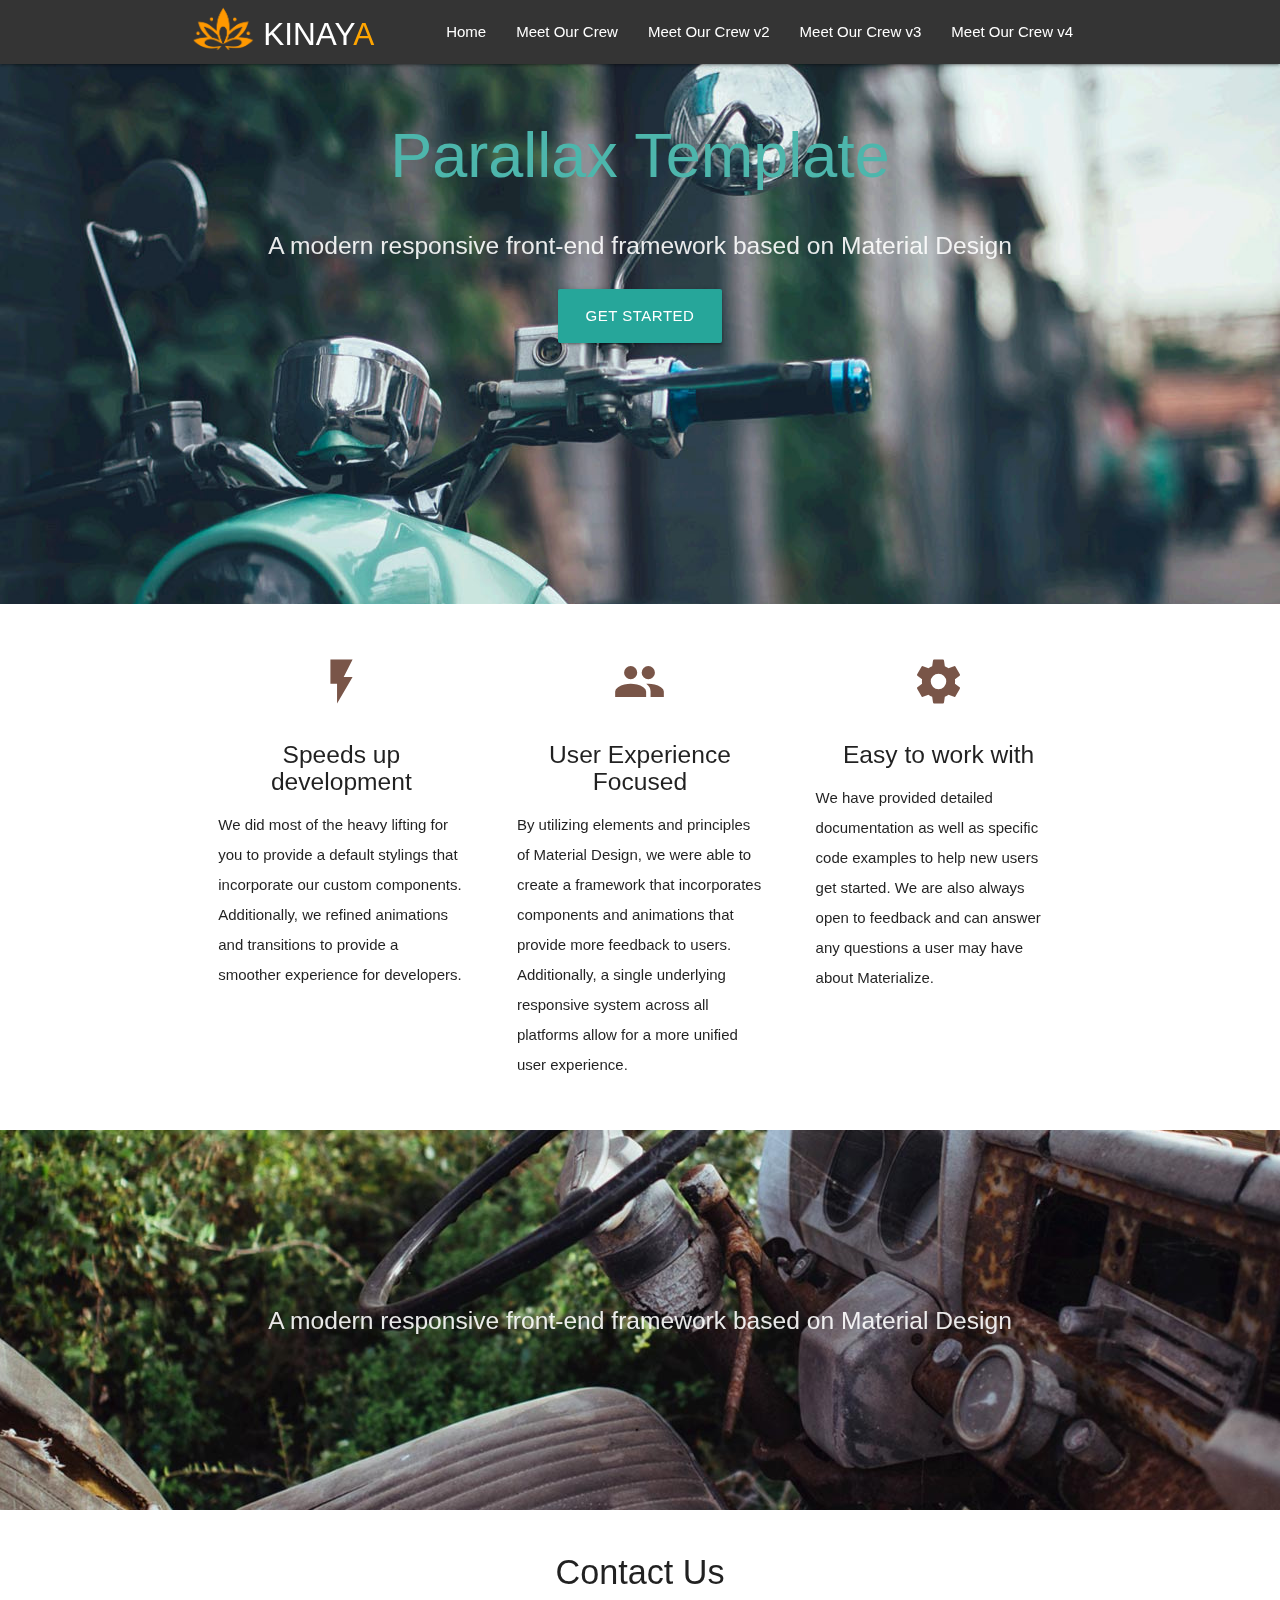
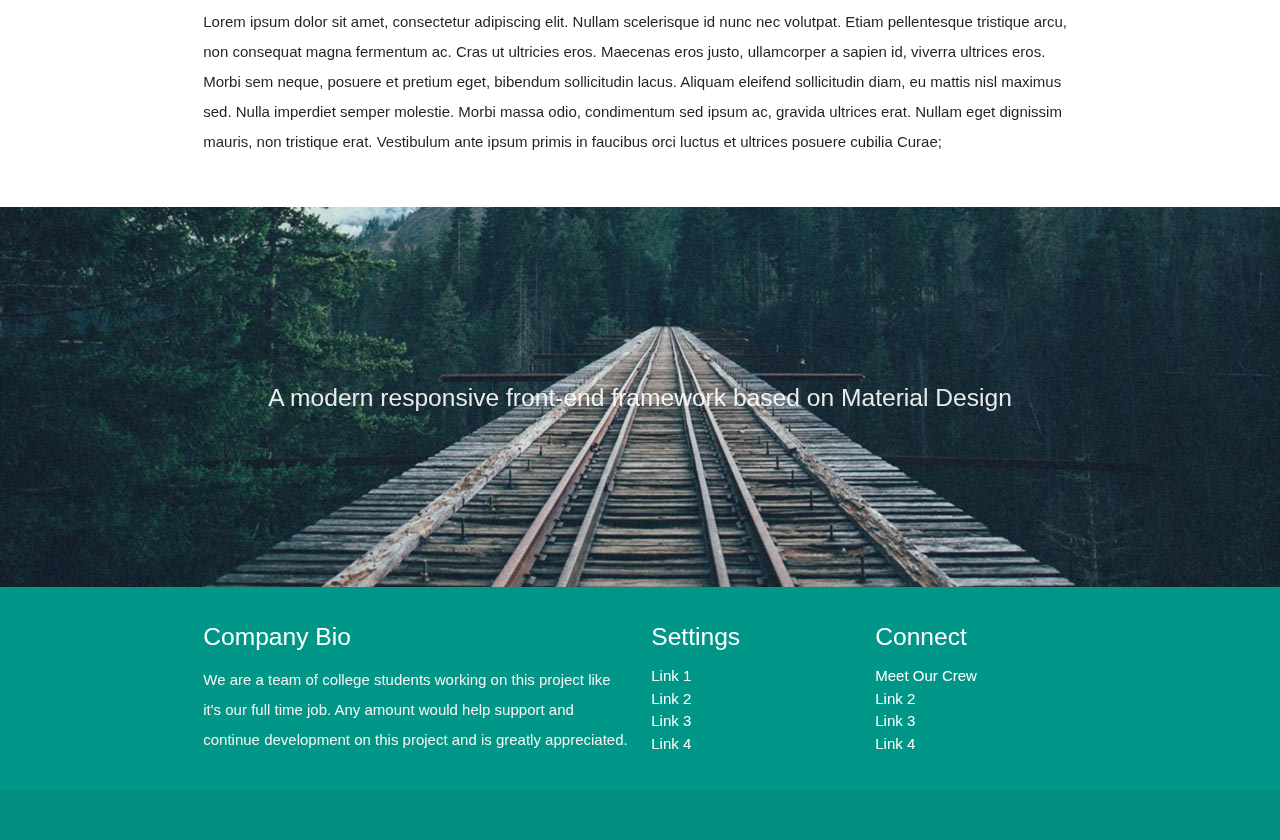
<file: index.html>
<!DOCTYPE html>
<html lang="en">
  <head>
    <meta http-equiv="Content-Type" content="text/html; charset=UTF-8" />
    <meta name="viewport" content="width=device-width, initial-scale=1" />
    <title>Parallax Template - Materialize</title>

    <!-- CSS  -->
    <link href="https://fonts.googleapis.com/icon?family=Material+Icons" rel="stylesheet" />
    <link href="css/materialize.css" type="text/css" rel="stylesheet" media="screen,projection" />
    <link href="css/style.css" type="text/css" rel="stylesheet" media="screen,projection" />
  </head>
  <body>
    
    <nav class="colorNav" role="navigation">
      <div class="nav-wrapper container">
        <a id="logo-container" href="./index.html" class="brand-logo">
          <img class="logo-img" src="./img/[COPY2_ID]_LOGO+TEKS.png" alt="Kinaya Prima Logo" />
          <span class="brand-name">KINAY<span class="text-orange">A</span></span>
        </a>
        <ul class="right hide-on-med-and-down">
          <li><a href="./index.html" class="text-primary">Home</a></li>
          <li><a href="./meet_our_crew.html" class="text-primary">Meet Our Crew</a></li>
          <li><a href="./meet_our_crew_v2.html" class="text-primary">Meet Our Crew v2</a></li>
          <li><a href="./meet_our_crew_v3.html" class="text-primary">Meet Our Crew v3</a></li>
          <li><a href="./meet_our_crew_v4.html" class="text-primary">Meet Our Crew v4</a></li>
        </ul>

        <ul id="nav-mobile" class="sidenav">
          <li><a href="./index.html">Home</a></li>
          <li><a href="./meet_our_crew.html">Meet Our Crew</a></li>
          <li><a href="./meet_our_crew_v2.html">Meet Our Crew v2</a></li>
          <li><a href="./meet_our_crew_v3.html">Meet Our Crew v3</a></li>
          <li><a href="./meet_our_crew_v4.html">Meet Our Crew v4</a></li>
        </ul>
        <a href="#" data-target="nav-mobile" class="sidenav-trigger"><i class="material-icons">menu</i></a>
      </div>
    </nav>

    <div id="index-banner" class="parallax-container tambahHeight">
      <div class="section no-pad-bot">
        <div class="container">
          <br /><br />
          <h1 class="header center teal-text text-lighten-2">Parallax Template</h1>
          <div class="row center">
            <h5 class="header col s12 light">A modern responsive front-end framework based on Material Design</h5>
          </div>
          <div class="row center">
            <a href="http://materializecss.com/getting-started.html" id="download-button" class="btn-large waves-effect waves-light teal lighten-1">Get Started</a>
          </div>
          <br /><br />
        </div>
      </div>
      <div class="parallax"><img class="ubahHeroImageSpin" src="background1.jpg" alt="Unsplashed background img 1" /></div>
    </div>

    <div class="container">
      <div class="section">
        <!--   Icon Section   -->
        <div class="row">
          <div class="col s12 m4">
            <div class="icon-block">
              <h2 class="center brown-text"><i class="material-icons">flash_on</i></h2>
              <h5 class="center">Speeds up development</h5>

              <p class="light">
                We did most of the heavy lifting for you to provide a default stylings that incorporate our custom components. Additionally, we refined animations and transitions to provide a smoother experience for developers.
              </p>
            </div>
          </div>

          <div class="col s12 m4">
            <div class="icon-block">
              <h2 class="center brown-text"><i class="material-icons">group</i></h2>
              <h5 class="center">User Experience Focused</h5>

              <p class="light">
                By utilizing elements and principles of Material Design, we were able to create a framework that incorporates components and animations that provide more feedback to users. Additionally, a single underlying responsive system
                across all platforms allow for a more unified user experience.
              </p>
            </div>
          </div>

          <div class="col s12 m4">
            <div class="icon-block">
              <h2 class="center brown-text"><i class="material-icons">settings</i></h2>
              <h5 class="center">Easy to work with</h5>

              <p class="light">We have provided detailed documentation as well as specific code examples to help new users get started. We are also always open to feedback and can answer any questions a user may have about Materialize.</p>
            </div>
          </div>
        </div>
      </div>
    </div>

    <div class="parallax-container valign-wrapper">
      <div class="section no-pad-bot">
        <div class="container">
          <div class="row center">
            <h5 class="header col s12 light">A modern responsive front-end framework based on Material Design</h5>
          </div>
        </div>
      </div>
      <div class="parallax"><img src="background2.jpg" alt="Unsplashed background img 2" /></div>
    </div>

    <div class="container">
      <div class="section">
        <div class="row">
          <div class="col s12 center">
            <h3><i class="mdi-content-send brown-text"></i></h3>
            <h4>Contact Us</h4>
            <p class="left-align light">
              Lorem ipsum dolor sit amet, consectetur adipiscing elit. Nullam scelerisque id nunc nec volutpat. Etiam pellentesque tristique arcu, non consequat magna fermentum ac. Cras ut ultricies eros. Maecenas eros justo, ullamcorper a
              sapien id, viverra ultrices eros. Morbi sem neque, posuere et pretium eget, bibendum sollicitudin lacus. Aliquam eleifend sollicitudin diam, eu mattis nisl maximus sed. Nulla imperdiet semper molestie. Morbi massa odio,
              condimentum sed ipsum ac, gravida ultrices erat. Nullam eget dignissim mauris, non tristique erat. Vestibulum ante ipsum primis in faucibus orci luctus et ultrices posuere cubilia Curae;
            </p>
          </div>
        </div>
      </div>
    </div>

    <div class="parallax-container valign-wrapper">
      <div class="section no-pad-bot">
        <div class="container">
          <div class="row center">
            <h5 class="header col s12 light">A modern responsive front-end framework based on Material Design</h5>
          </div>
        </div>
      </div>
      <div class="parallax"><img src="background3.jpg" alt="Unsplashed background img 3" /></div>
    </div>

    <footer class="page-footer teal">
      <div class="container">
        <div class="row">
          <div class="col l6 s12">
            <h5 class="white-text">Company Bio</h5>
            <p class="grey-text text-lighten-4">We are a team of college students working on this project like it's our full time job. Any amount would help support and continue development on this project and is greatly appreciated.</p>
          </div>
          <div class="col l3 s12">
            <h5 class="white-text">Settings</h5>
            <ul>
              <li><a class="white-text" href="#!">Link 1</a></li>
              <li><a class="white-text" href="#!">Link 2</a></li>
              <li><a class="white-text" href="#!">Link 3</a></li>
              <li><a class="white-text" href="#!">Link 4</a></li>
            </ul>
          </div>
          <div class="col l3 s12">
            <h5 class="white-text">Connect</h5>
            <ul>
              <li><a class="white-text" href="./meet_our_crew.html">Meet Our Crew</a></li>
              <li><a class="white-text" href="#!">Link 2</a></li>
              <li><a class="white-text" href="#!">Link 3</a></li>
              <li><a class="white-text" href="#!">Link 4</a></li>
            </ul>
          </div>
        </div>
      </div>
      <div class="footer-copyright">
        <div class="container"></div>
      </div>
    </footer>

    <!--  Scripts-->
    <script src="https://code.jquery.com/jquery-2.1.1.min.js"></script>
    <script src="js/materialize.js"></script>
    <script src="js/init.js"></script>
    <script src="js/index.js"></script>
  </body>
</html>
</file>
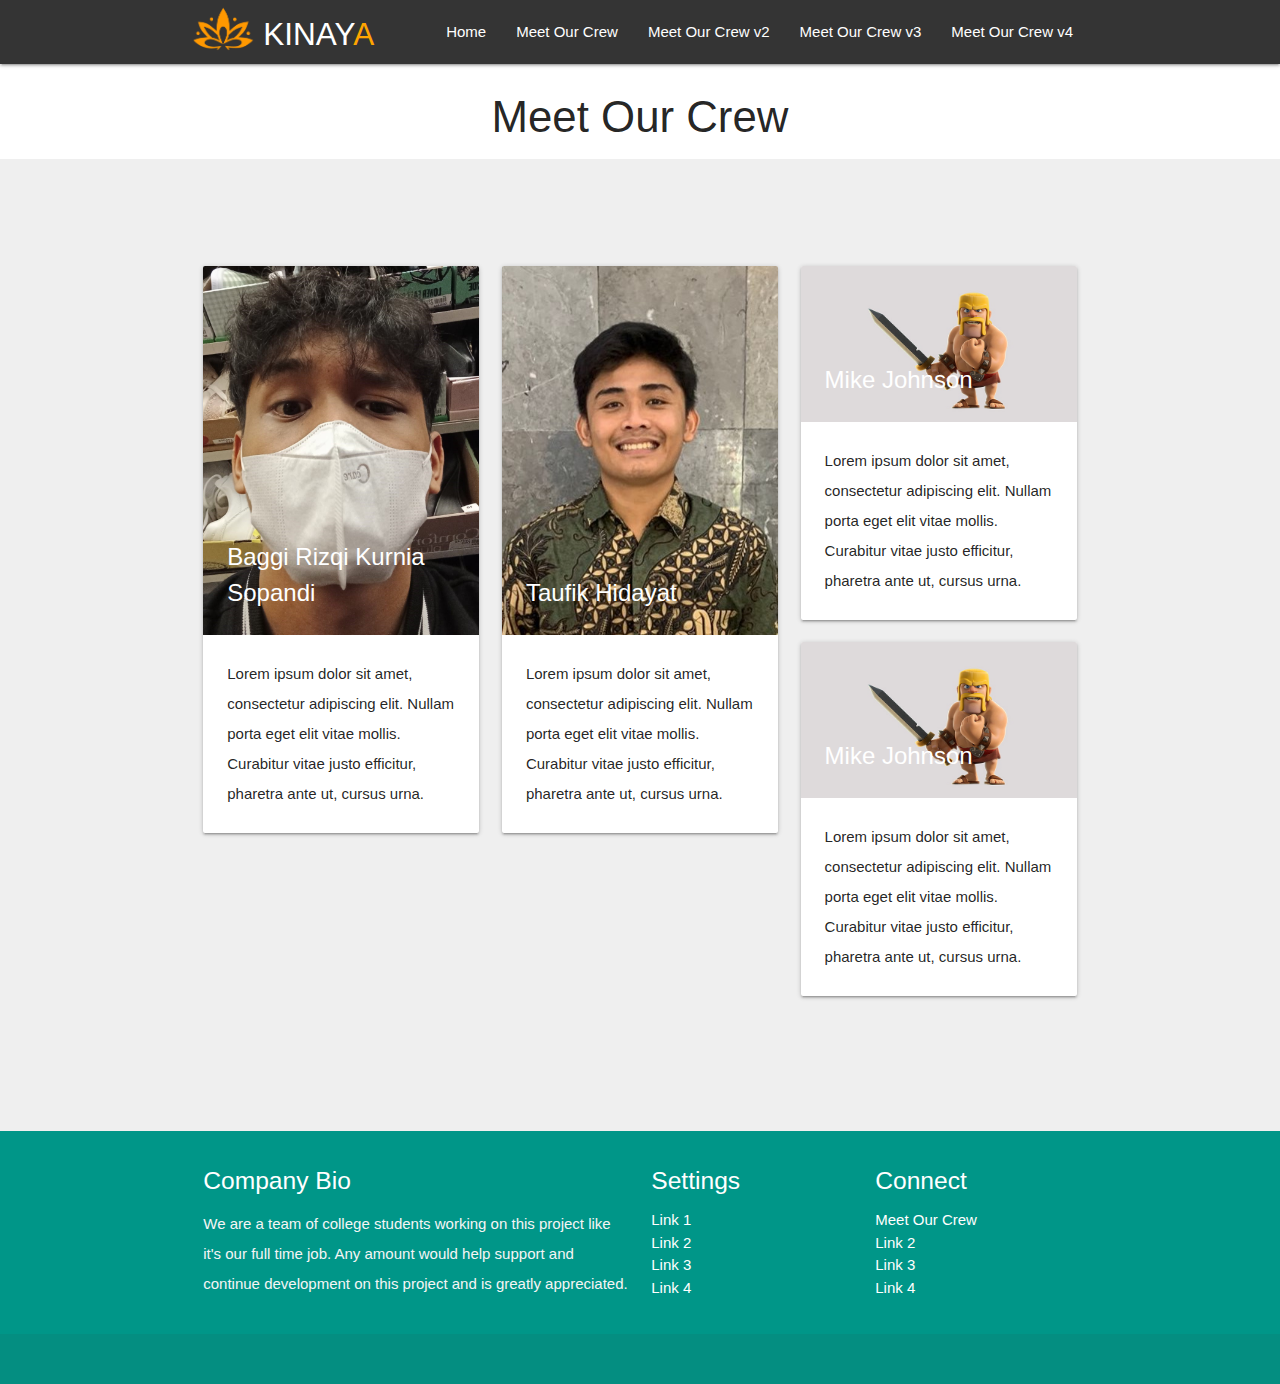
<file: meet_our_crew.html>
<!DOCTYPE html>
<html lang="en">
  <head>
    <meta http-equiv="Content-Type" content="text/html; charset=UTF-8" />
    <meta name="viewport" content="width=device-width, initial-scale=1" />
    <title>Meet Our Crew</title>

    <!-- CSS  -->
    <link href="https://fonts.googleapis.com/icon?family=Material+Icons" rel="stylesheet" />
    <link href="css/materialize.css" type="text/css" rel="stylesheet" media="screen,projection" />
    <link href="css/style.css" type="text/css" rel="stylesheet" media="screen,projection" />
  </head>
  <body>
    
    <nav class="colorNav" role="navigation">
      <div class="nav-wrapper container">
        <a id="logo-container" href="./index.html" class="brand-logo">
          <img class="logo-img" src="./img/[COPY2_ID]_LOGO+TEKS.png" alt="Kinaya Prima Logo" />
          <span class="brand-name">KINAY<span class="text-orange">A</span></span>
        </a>
        <ul class="right hide-on-med-and-down">
          <li><a href="./index.html" class="text-primary">Home</a></li>
          <li><a href="./meet_our_crew.html" class="text-primary">Meet Our Crew</a></li>
          <li><a href="./meet_our_crew_v2.html" class="text-primary">Meet Our Crew v2</a></li>
          <li><a href="./meet_our_crew_v3.html" class="text-primary">Meet Our Crew v3</a></li>
          <li><a href="./meet_our_crew_v4.html" class="text-primary">Meet Our Crew v4</a></li>
        </ul>

        <ul id="nav-mobile" class="sidenav">
          <li><a href="./index.html">Home</a></li>
          <li><a href="./meet_our_crew.html">Meet Our Crew</a></li>
          <li><a href="./meet_our_crew_v2.html">Meet Our Crew v2</a></li>
          <li><a href="./meet_our_crew_v3.html">Meet Our Crew v3</a></li>
          <li><a href="./meet_our_crew_v4.html">Meet Our Crew v4</a></li>
        </ul>
        <a href="#" data-target="nav-mobile" class="sidenav-trigger"><i class="material-icons">menu</i></a>
      </div>
    </nav>

    <h3>Meet Our Crew</h3>
    <div class="card_crew">
    <div class="container">
      <div class="row">
        <div class="col s12 m6 l4">
          <div class="card">
            <div class="card-image">
              <img src="./img/IMG-20230614-WA0041.jpg" />
              <span class="card-title">Baggi Rizqi Kurnia Sopandi</span>
            </div>
            <div class="card-content">
              <p>Lorem ipsum dolor sit amet, consectetur adipiscing elit. Nullam porta eget elit vitae mollis. Curabitur vitae justo efficitur, pharetra ante ut, cursus urna.</p>
            </div>
          </div>
        </div>
        <div class="col s12 m6 l4">
          <div class="card">
            <div class="card-image">
              <img src="./img/COPY_IMG_20230614_101636.jpg" />
              <span class="card-title">Taufik Hidayat</span>
            </div>
            <div class="card-content">
              <p>Lorem ipsum dolor sit amet, consectetur adipiscing elit. Nullam porta eget elit vitae mollis. Curabitur vitae justo efficitur, pharetra ante ut, cursus urna.</p>
            </div>
          </div>
        </div>
        <div class="col s12 m6 l4">
          <div class="card">
            <div class="card-image">
              <img src="./img/barbarian_coc.jpg" />
              <span class="card-title">Mike Johnson</span>
            </div>
            <div class="card-content">
              <p>Lorem ipsum dolor sit amet, consectetur adipiscing elit. Nullam porta eget elit vitae mollis. Curabitur vitae justo efficitur, pharetra ante ut, cursus urna.</p>
            </div>
          </div>
        </div>
        <div class="col s12 m6 l4">
          <div class="card">
            <div class="card-image">
              <img src="./img/barbarian_coc.jpg" />
              <span class="card-title">Mike Johnson</span>
            </div>
            <div class="card-content">
              <p>Lorem ipsum dolor sit amet, consectetur adipiscing elit. Nullam porta eget elit vitae mollis. Curabitur vitae justo efficitur, pharetra ante ut, cursus urna.</p>
            </div>
          </div>
        </div>
      </div>
    </div>

    </div>

    <footer class="page-footer teal">
      <div class="container">
        <div class="row">
          <div class="col l6 s12">
            <h5 class="white-text">Company Bio</h5>
            <p class="grey-text text-lighten-4">We are a team of college students working on this project like it's our full time job. Any amount would help support and continue development on this project and is greatly appreciated.</p>
          </div>
          <div class="col l3 s12">
            <h5 class="white-text">Settings</h5>
            <ul>
              <li><a class="white-text" href="#!">Link 1</a></li>
              <li><a class="white-text" href="#!">Link 2</a></li>
              <li><a class="white-text" href="#!">Link 3</a></li>
              <li><a class="white-text" href="#!">Link 4</a></li>
            </ul>
          </div>
          <div class="col l3 s12">
            <h5 class="white-text">Connect</h5>
            <ul>
              <li><a class="white-text" href="./meet_our_crew.html">Meet Our Crew</a></li>
              <li><a class="white-text" href="#!">Link 2</a></li>
              <li><a class="white-text" href="#!">Link 3</a></li>
              <li><a class="white-text" href="#!">Link 4</a></li>
            </ul>
          </div>
        </div>
      </div>
      <div class="footer-copyright">
        <div class="container"></div>
      </div>
    </footer>

    <!--  Scripts-->
    <script src="https://code.jquery.com/jquery-2.1.1.min.js"></script>
    <script src="js/materialize.js"></script>
    <script src="js/init.js"></script>
    <script src="js/index.js"></script>
  </body>
</html>
</file>
<file: css/style.css>
nav ul a,
nav .brand-logo {
  color: #444;
}

p {
  line-height: 2rem;
}

.sidenav-trigger {
  color: #26a69a;
}

.parallax-container {
  min-height: 380px;
  line-height: 0;
  height: auto;
  color: rgba(255, 255, 255, 0.9);
}
.parallax-container .section {
  width: 100%;
}

@media only screen and (max-width: 992px) {
  .parallax-container .section {
    position: absolute;
    top: 40%;
  }
  #index-banner .section {
    top: 10%;
  }
}

@media only screen and (max-width: 600px) {
  #index-banner .section {
    top: 0;
  }
}

.icon-block {
  padding: 0 15px;
}
.icon-block .material-icons {
  font-size: inherit;
}

footer.page-footer {
  margin: 0;
}

.logo-img {
  max-width: 200px; /* Ubah ukuran maksimum sesuai kebutuhan */
  /* height: 60px; */
  /* width: 64px;
  height: 64px;
  border-radius: 50%;
  -webkit-border-radius: 50%;
  -moz-border-radius: 50%;
  -ms-border-radius: 50%;
  -o-border-radius: 50%; */
}

.colorNav {
  background-color: rgb(52, 52, 52);
  /* background: linear-gradient(375deg, #1cc7d0, #2ede98); */

  color: white;
  display: flex;
}

.tambahHeight {
  height: 60vh;
}

.nav-wrapper img {
  height: 50px;
  margin-top: 5px;
}

h3 {
  text-align: center;
}
.card_crew {
  background-color: #efefef;
  padding-top: 100px;
  padding-bottom: 100px;
}

.brand-name {
  display: inline-block;
  color: white;
  transform: translateY(-10px);
  -webkit-transform: translateY(-10px);
  -moz-transform: translateY(-10px);
  -ms-transform: translateY(-10px);
  -o-transform: translateY(-10px);
}

.text-orange {
  color: orange;
}
</file>
